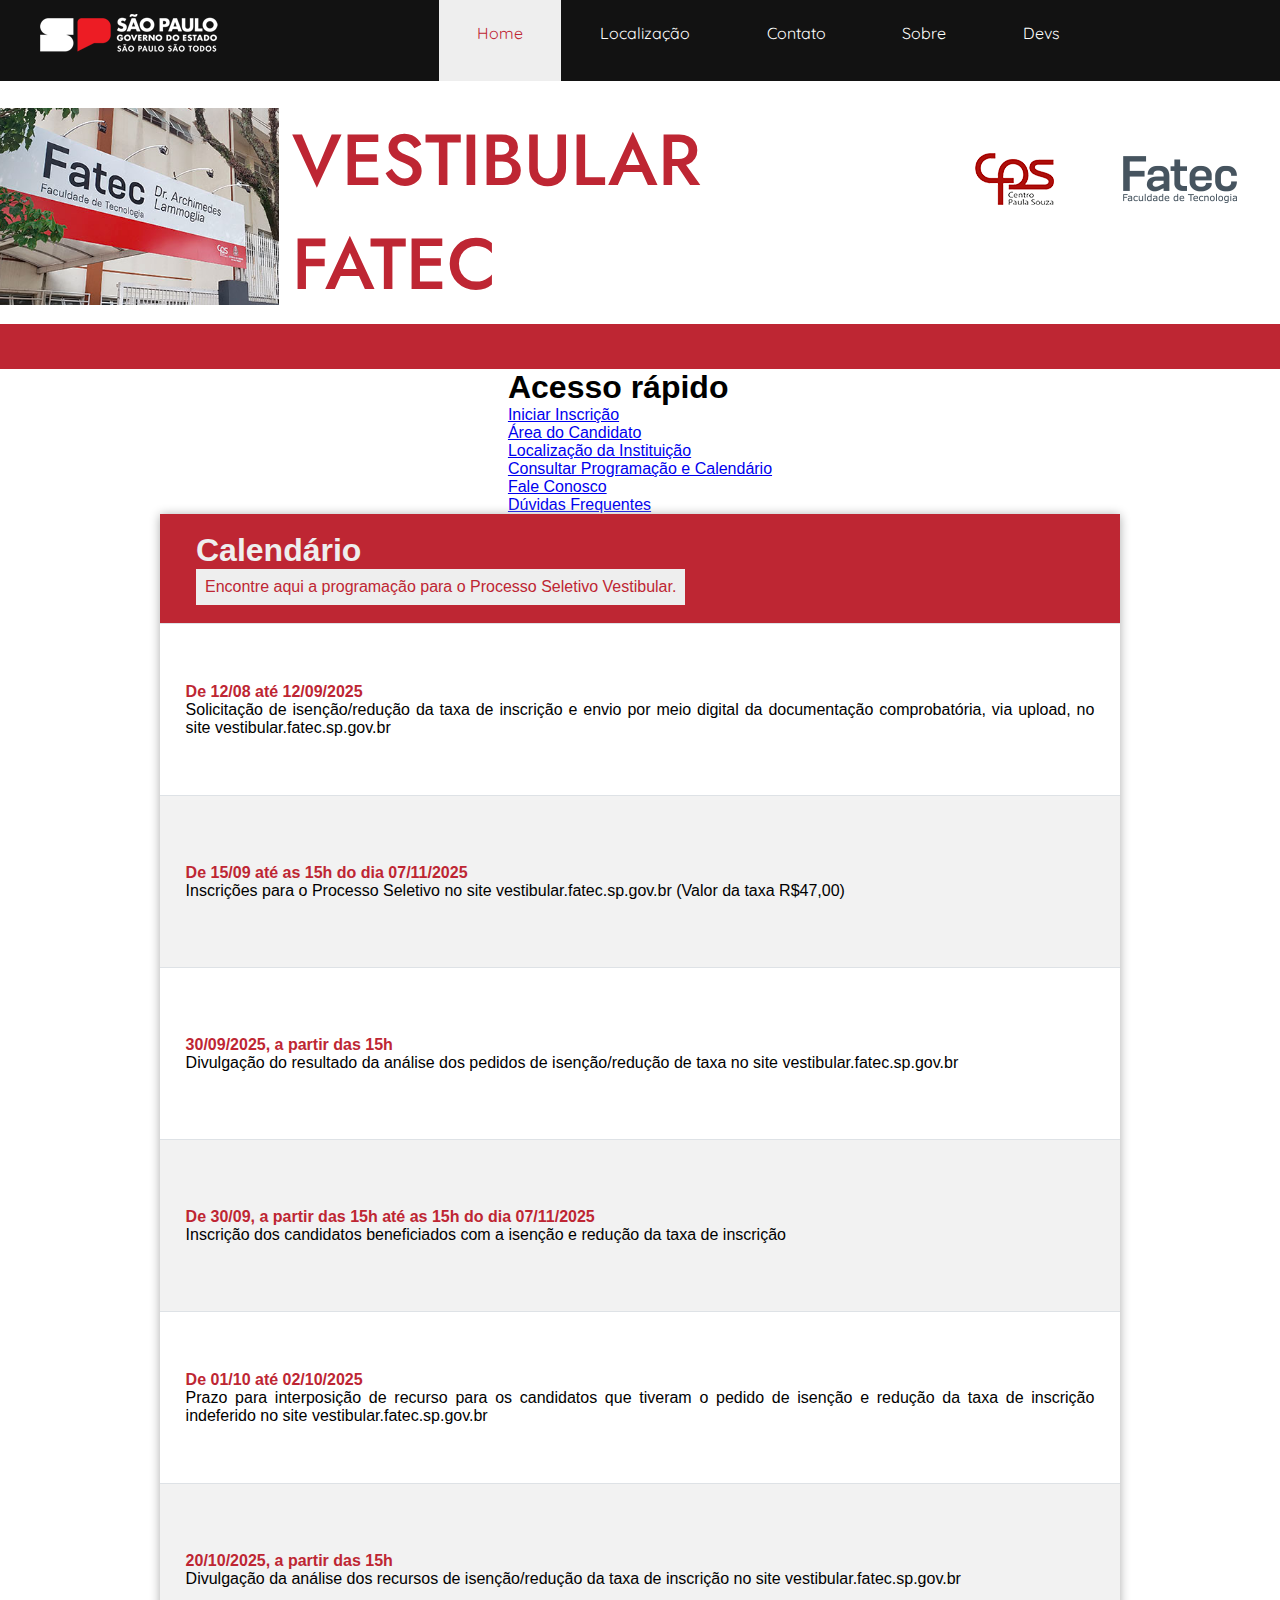
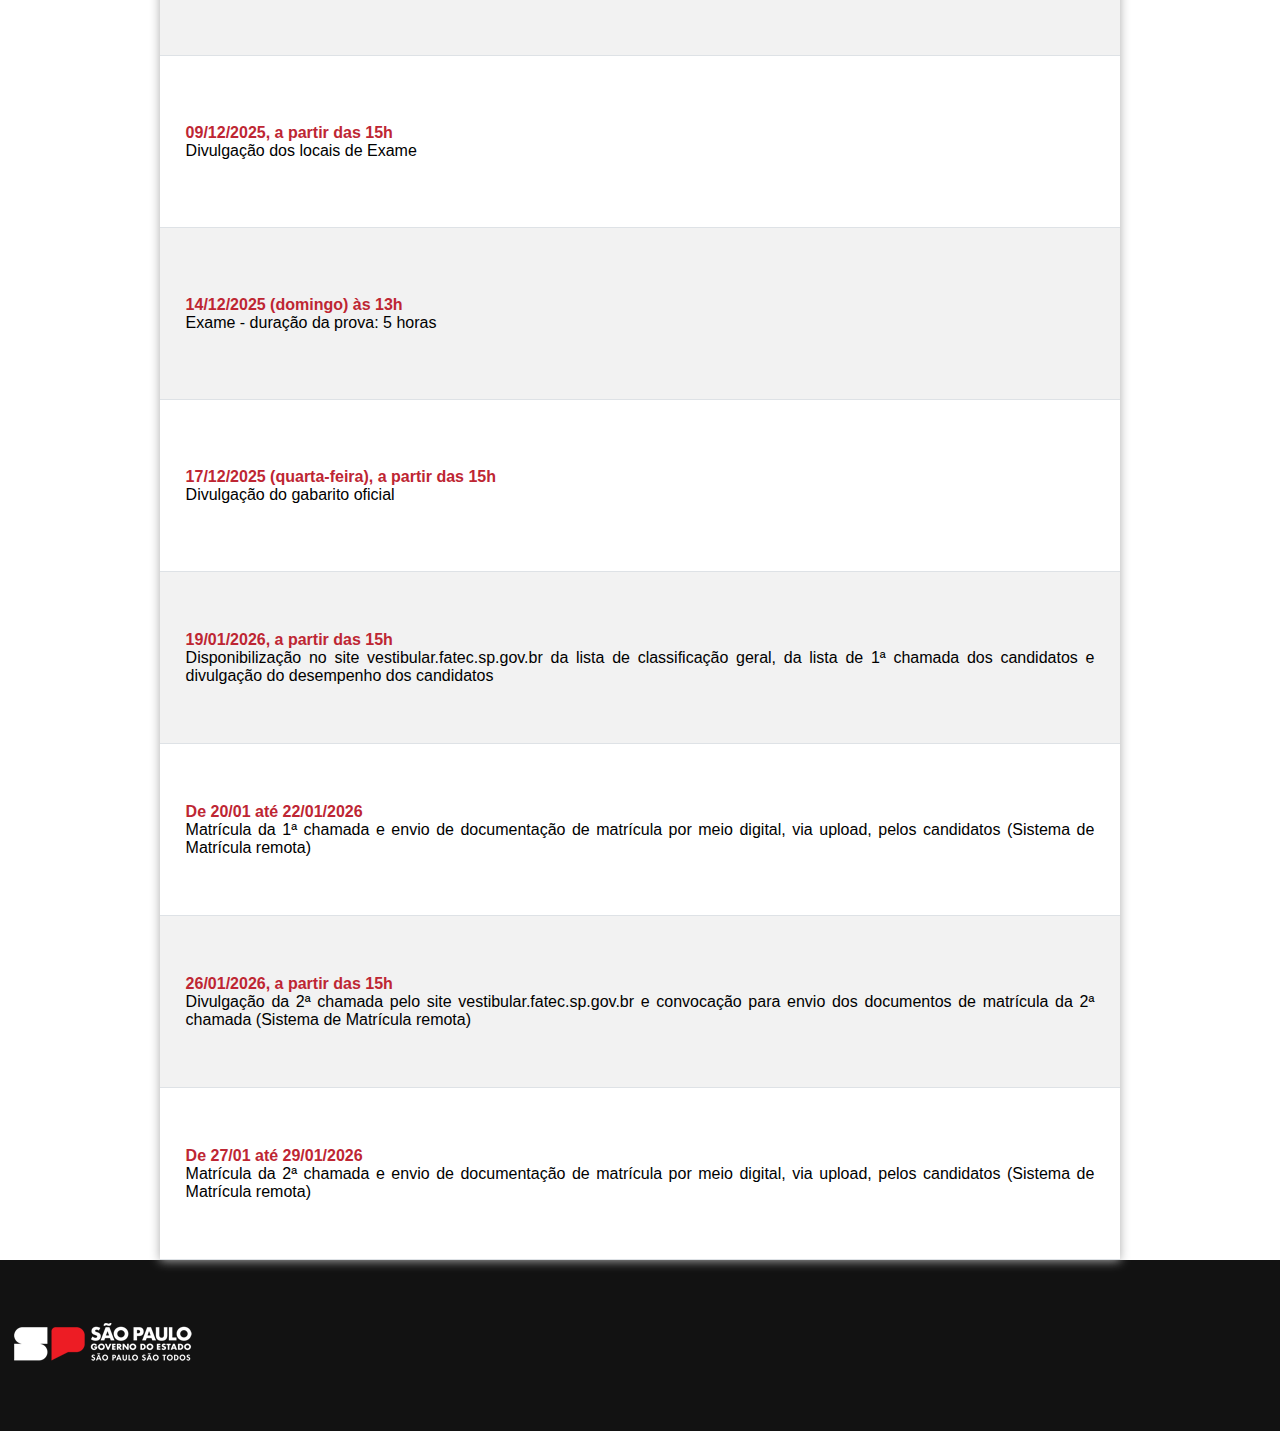
<file: index.html>
<!DOCTYPE html>
<html lang="pt-br">

<head>
    <meta charset="UTF-8">
    <meta http-equiv="X-UA-Compatible" content="IE=edge">
    <meta name="viewport" content="width=device-width, initial-scale=1.0">
    <link rel="stylesheet" href="css/style.css">
    <link rel="shortcut icon" href="images/favicon.png" type="image/png">
    <link rel="stylesheet" href="https://cdn.jsdelivr.net/npm/bootstrap-icons@1.13.1/font/bootstrap-icons.min.css">
    <title>Vestibular Fatec</title>
</head>

<body>
    <!-- Barra de navegação -->
    <nav>
        <div id="image_nav">
            <img src="images/sprodape.png" alt="">
        </div>
        <ul>
            <li>
                <a class="activated" href="index.html">Home</a>
            </li>
            <li>
                <a href="localizacao.html">Localização</a>
            </li>
            <li>
                <a href="contato.html">Contato</a>
            </li>
            <li>
                <a href="sobre.html">Sobre</a>
            </li>
            <li>
                <a href="devs.html">Devs</a>
            </li>
        </ul>
    </nav>
    <!-- Cabeçalho -->
    <header>

        <div id="imagem_fatec">
            <img id="img_fatec" src="images/fatecimg.png" alt="">
        </div>
        <div id="text">
            <h1>VESTIBULAR</h1>
            <h1>FATEC</h1>
        </div>
        <div class="logos_div">
            <img class="logo_images" src="images/logoheader.png" alt="">
            <img class="logo_images" src="images/logoheader2.png" alt="">
        </div>

    </header>
    <!-- Conteúdo Principal -->
    <main>
        <div class="content">
            <div class="card">
                <div id="title_card">
                    <h1>
                        Acesso rápido
                    </h1>
                </div>
                <div class="fast_acess">
                    <ul>
                        <li>
                            <div class="card_fa">
                                <a href="https://vestibular.fatec.sp.gov.br/candidato/dados-acesso.asp?t=IN"
                                    target="_blank">Iniciar Inscrição</a>
                            </div>
                        </li>
                        <li>
                            <div class="card_fa">
                                <a href="https://vestibular.fatec.sp.gov.br/candidato/" target="_blank">Área do
                                    Candidato</a>
                            </div>
                        </li>
                        <li>
                            <div class="card_fa">
                                <a href="localizacao.html">Localização da Instituição</a>
                            </div>
                        </li>
                        <li>
                            <div class="card_fa">
                                <a href="#title_calendar">Consultar Programação e Calendário</a>
                            </div>
                        </li>
                        <li>
                            <div class="card_fa">
                                <a href="contato.html">Fale Conosco</a>
                            </div>
                        </li>
                        <li>
                            <div class="card_fa">
                                <a href="https://vestibular.fatec.sp.gov.br/duvidas-frequentes/">Dúvidas Frequentes</a>
                            </div>
                        </li>
                    </ul>
                </div>
            </div>
            <div class="card_calendar">
                <div id="title_calendar">
                    <h1>
                        Calendário
                    </h1>
                    <h4>
                        Encontre aqui a programação para o Processo Seletivo Vestibular.
                    </h4>
                </div>
                <div id="calendar_content">
                    <ul>
                        <li>
                            <div class="date_info">
                                <strong>
                                    De 12/08 até 12/09/2025
                                </strong>
                                <p>
                                    Solicitação de isenção/redução da taxa de inscrição e envio por meio digital da
                                    documentação comprobatória, via upload, no site vestibular.fatec.sp.gov.br
                                </p>
                            </div>
                        </li>
                        <li>
                            <div class="date_info">
                                <strong>
                                    De 15/09 até as 15h do dia 07/11/2025
                                </strong>
                                <p>
                                    Inscrições para o Processo Seletivo no site vestibular.fatec.sp.gov.br (Valor da
                                    taxa R$47,00)
                                </p>
                            </div>
                        </li>
                        <li>
                            <div class="date_info">
                                <strong>
                                    30/09/2025, a partir das 15h
                                </strong>
                                <p>
                                    Divulgação do resultado da análise dos pedidos de isenção/redução de taxa no site
                                    vestibular.fatec.sp.gov.br
                                </p>
                            </div>
                        </li>
                        <li>
                            <div class="date_info">
                                <strong>
                                    De 30/09, a partir das 15h até as 15h do dia 07/11/2025
                                </strong>
                                <p>
                                    Inscrição dos candidatos beneficiados com a isenção e redução da taxa de inscrição
                                </p>
                            </div>
                        </li>
                        <li>
                            <div class="date_info">
                                <strong>
                                    De 01/10 até 02/10/2025
                                </strong>
                                <p>
                                    Prazo para interposição de recurso para os candidatos que tiveram o pedido de
                                    isenção e redução da taxa de inscrição indeferido no site vestibular.fatec.sp.gov.br
                                </p>
                            </div>
                        </li>
                        <li>
                            <div class="date_info">
                                <strong>
                                    20/10/2025, a partir das 15h
                                </strong>
                                <p>
                                    Divulgação da análise dos recursos de isenção/redução da taxa de inscrição no site
                                    vestibular.fatec.sp.gov.br
                                </p>
                            </div>
                        </li>
                        <li>
                            <div class="date_info">
                                <strong>
                                    09/12/2025, a partir das 15h
                                </strong>
                                <p>
                                    Divulgação dos locais de Exame
                                </p>
                            </div>
                        </li>
                        <li>
                            <div class="date_info">
                                <strong>
                                    14/12/2025 (domingo) às 13h
                                </strong>
                                <p>
                                    Exame - duração da prova: 5 horas
                                </p>
                            </div>
                        </li>
                        <li>
                            <div class="date_info">
                                <strong>
                                    17/12/2025 (quarta-feira), a partir das 15h
                                </strong>
                                <p>
                                    Divulgação do gabarito oficial
                                </p>
                            </div>
                        </li>
                        <li>
                            <div class="date_info">
                                <strong>
                                    19/01/2026, a partir das 15h
                                </strong>
                                <p>
                                    Disponibilização no site vestibular.fatec.sp.gov.br da lista de classificação geral,
                                    da lista de 1ª chamada dos candidatos e divulgação do desempenho dos candidatos
                                </p>
                            </div>
                        </li>
                        <li>
                            <div class="date_info">
                                <strong>
                                    De 20/01 até 22/01/2026
                                </strong>
                                <p>
                                    Matrícula da 1ª chamada e envio de documentação de matrícula por meio digital, via
                                    upload, pelos candidatos (Sistema de Matrícula remota)
                                </p>
                            </div>
                        </li>
                        <li>
                            <div class="date_info">
                                <strong>
                                    26/01/2026, a partir das 15h
                                </strong>
                                <p>
                                    Divulgação da 2ª chamada pelo site vestibular.fatec.sp.gov.br e convocação para
                                    envio dos documentos de matrícula da 2ª chamada (Sistema de Matrícula remota)
                                </p>
                            </div>
                        </li>
                        <li>
                            <div class="date_info">
                                <strong>
                                    De 27/01 até 29/01/2026
                                </strong>
                                <p>
                                    Matrícula da 2ª chamada e envio de documentação de matrícula por meio digital, via
                                    upload, pelos candidatos (Sistema de Matrícula remota)

                                </p>
                            </div>
                        </li>
                    </ul>
                    <!-- Valor da taxa de inscrição R$ 47,00 (quarenta e sete reais) -->
                </div>
            </div>
        </div>
    </main>
    <!-- Rodapé -->
    <footer>
        <img src="images/sprodape.png" alt="">
    </footer>
</body>

</html>
</file>
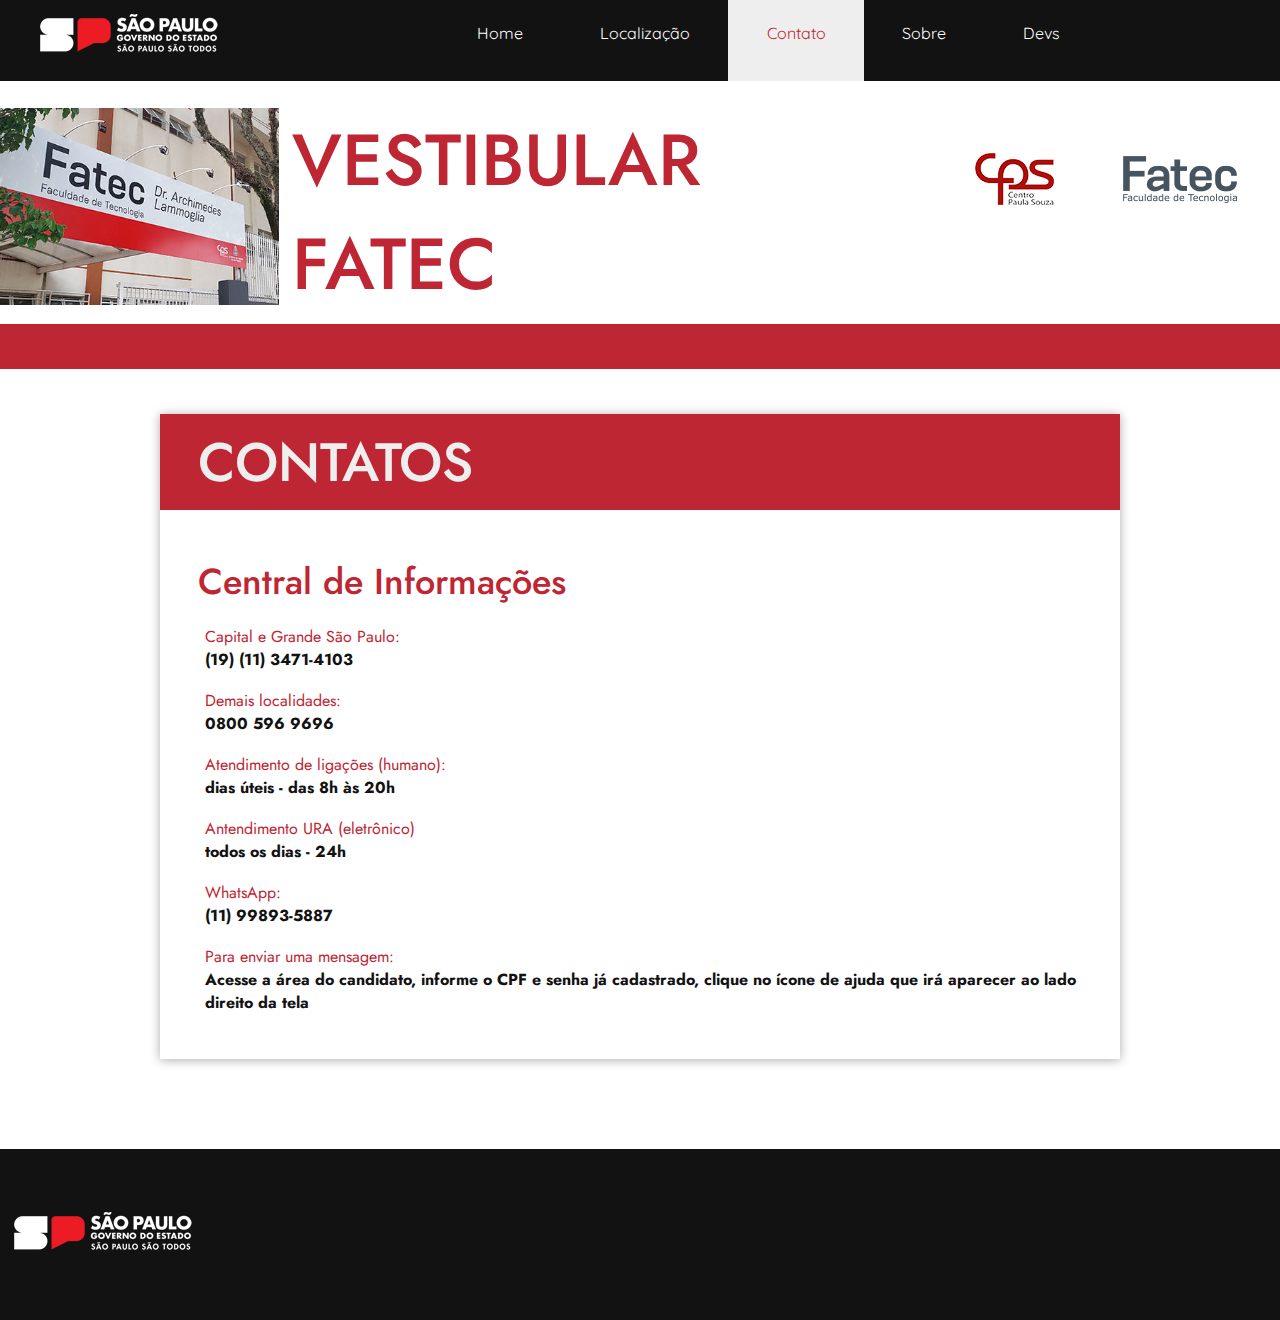
<file: contato.html>
<!DOCTYPE html>
<html lang="pt-br">

<head>
    <meta charset="UTF-8">
    <meta http-equiv="X-UA-Compatible" content="IE=edge">
    <meta name="viewport" content="width=device-width, initial-scale=1.0">
    <link rel="stylesheet" href="css/stylecontato.css">
    <link rel="shortcut icon" href="images/favicon.png" type="image/png">
    <title>Contato</title>
</head>

<body>
    <!-- Barra de navegação -->
    <nav>
        <div id="image_nav">
            <img src="images/sprodape.png" alt="">
        </div>
        <ul>
            <li>
                <a href="index.html">Home</a>
            </li>
            <li>
                <a href="localizacao.html">Localização</a>
            </li>
            <li>
                <a class="activated" href="contato.html">Contato</a>
            </li>
            <li>
                <a href="sobre.html">Sobre</a>
            </li>
            <li>
                <a href="devs.html">Devs</a>
            </li>
        </ul>
    </nav>
    <!-- Cabeçalho -->
    <header>

        <div id="imagem_fatec">
            <img id="img_fatec" src="images/fatecimg.png" alt="">
        </div>
        <div id="text">
            <h1>VESTIBULAR</h1>
            <h1>FATEC</h1>
        </div>
        <div class="logos_div">
            <img class="logo_images" src="images/logoheader.png" alt="">
            <img class="logo_images" src="images/logoheader2.png" alt="">
        </div>

    </header>
    <!-- Conteúdo Principal -->
    <main>
        <div class="content">
            <div class="title_content">
                <h1>CONTATOS</h1>
            </div>
            <div class="content_container">
                <h4>
                    Central de Informações <br>
                </h4>
                <p>Capital e Grande São Paulo: <br>
                    <span class="bolder">(19) (11) 3471-4103</span>
                </p>
                <p>Demais localidades: <br>
                    <span class="bolder">0800 596 9696</span>
                </p>
                <p>Atendimento de ligações (humano): <br>
                    <span class="bolder">dias úteis - das 8h às 20h</span>
                </p>
                <p>Antendimento URA (eletrônico) <br>
                    <span class="bolder">todos os dias - 24h</span>
                </p>
                <p>WhatsApp: <br>
                    <span class="bolder">(11) 99893-5887</span>
                </p>
                <p>Para enviar uma mensagem: <br>
                    <span class="bolder">Acesse a área do candidato, informe o CPF e senha já cadastrado, clique no
                        ícone de ajuda que irá aparecer ao lado direito da tela</span>
                </p>
            </div>
        </div>
    </main>
    <!-- Rodapé -->
    <footer>
        <img src="images/sprodape.png" alt="">
    </footer>
</body>

</html>
</file>
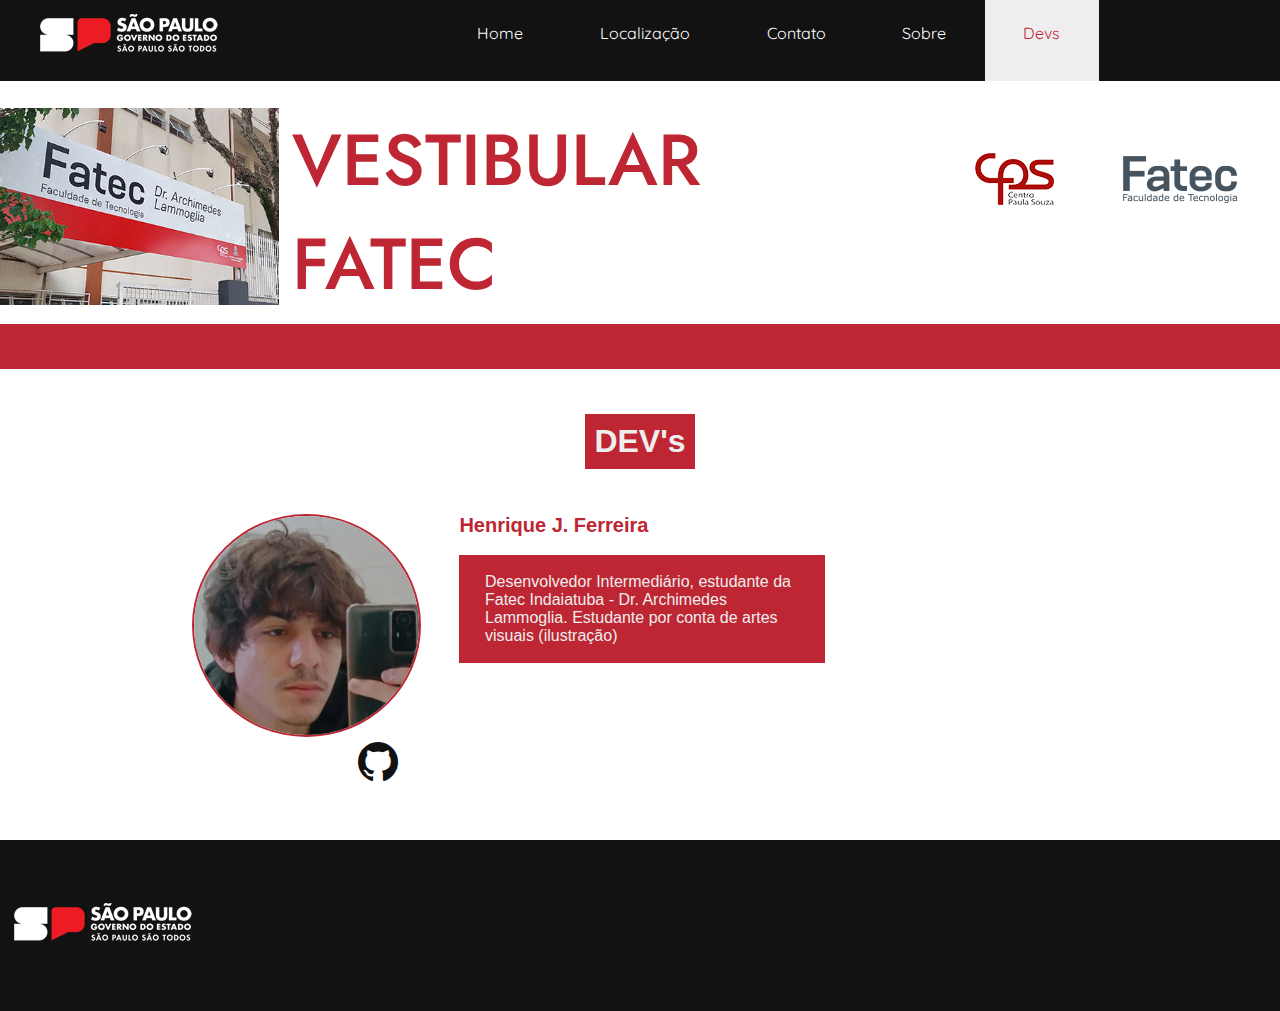
<file: devs.html>
<!DOCTYPE html>
<html lang="pt-br">

<head>
    <meta charset="UTF-8">
    <meta http-equiv="X-UA-Compatible" content="IE=edge">
    <meta name="viewport" content="width=device-width, initial-scale=1.0">
    <link rel="stylesheet" href="css/styledevs.css">
    <link rel="shortcut icon" href="images/favicon.png" type="image/png">
    <link rel="stylesheet" href="https://cdn.jsdelivr.net/npm/bootstrap-icons@1.13.1/font/bootstrap-icons.min.css">
    <title>Devs</title>
</head>

<body>
    <!-- Barra de navegação -->
    <nav>
        <div id="image_nav">
            <img src="images/sprodape.png" alt="">
        </div>
        <ul>
            <li>
                <a href="index.html">Home</a>
            </li>
            <li>
                <a href="localizacao.html">Localização</a>
            </li>
            <li>
                <a href="contato.html">Contato</a>
            </li>
            <li>
                <a href="sobre.html">Sobre</a>
            </li>
            <li>
                <a class="activated" href="devs.html">Devs</a>
            </li>
        </ul>
    </nav>
    <!-- Cabeçalho -->
    <header>

        <div id="imagem_fatec">
            <img id="img_fatec" src="images/fatecimg.png" alt="">
        </div>
        <div id="text">
            <h1>VESTIBULAR</h1>
            <h1>FATEC</h1>
        </div>
        <div class="logos_div">
            <img class="logo_images" src="images/logoheader.png" alt="">
            <img class="logo_images" src="images/logoheader2.png" alt="">
        </div>

    </header>
    <!-- Conteúdo Principal -->
    <main>
        <div class="content">
            <div id="title_devs">
                <h1>DEV's</h1>
            </div>
            <div class="container">
                <div class="img_dev">
                    <img src="images/devfoto.png" alt="">
                </div>
                <div class="desc">
                    <h4>Henrique J. Ferreira</h4>
                    <p>Desenvolvedor Intermediário, estudante da Fatec Indaiatuba - Dr. Archimedes Lammoglia. Estudante
                        por
                        conta de artes visuais (ilustração)</p>
                </div>
            </div>
            <div class="redes">
                <a href="https://github.com/trueryk" target="_blank">
                    <i class="bi bi-github"></i>
                </a>
            </div>
        </div>
    </main>
    <!-- Rodapé -->
    <footer>
        <img src="images/sprodape.png" alt="">
    </footer>
</body>

</html>
</file>
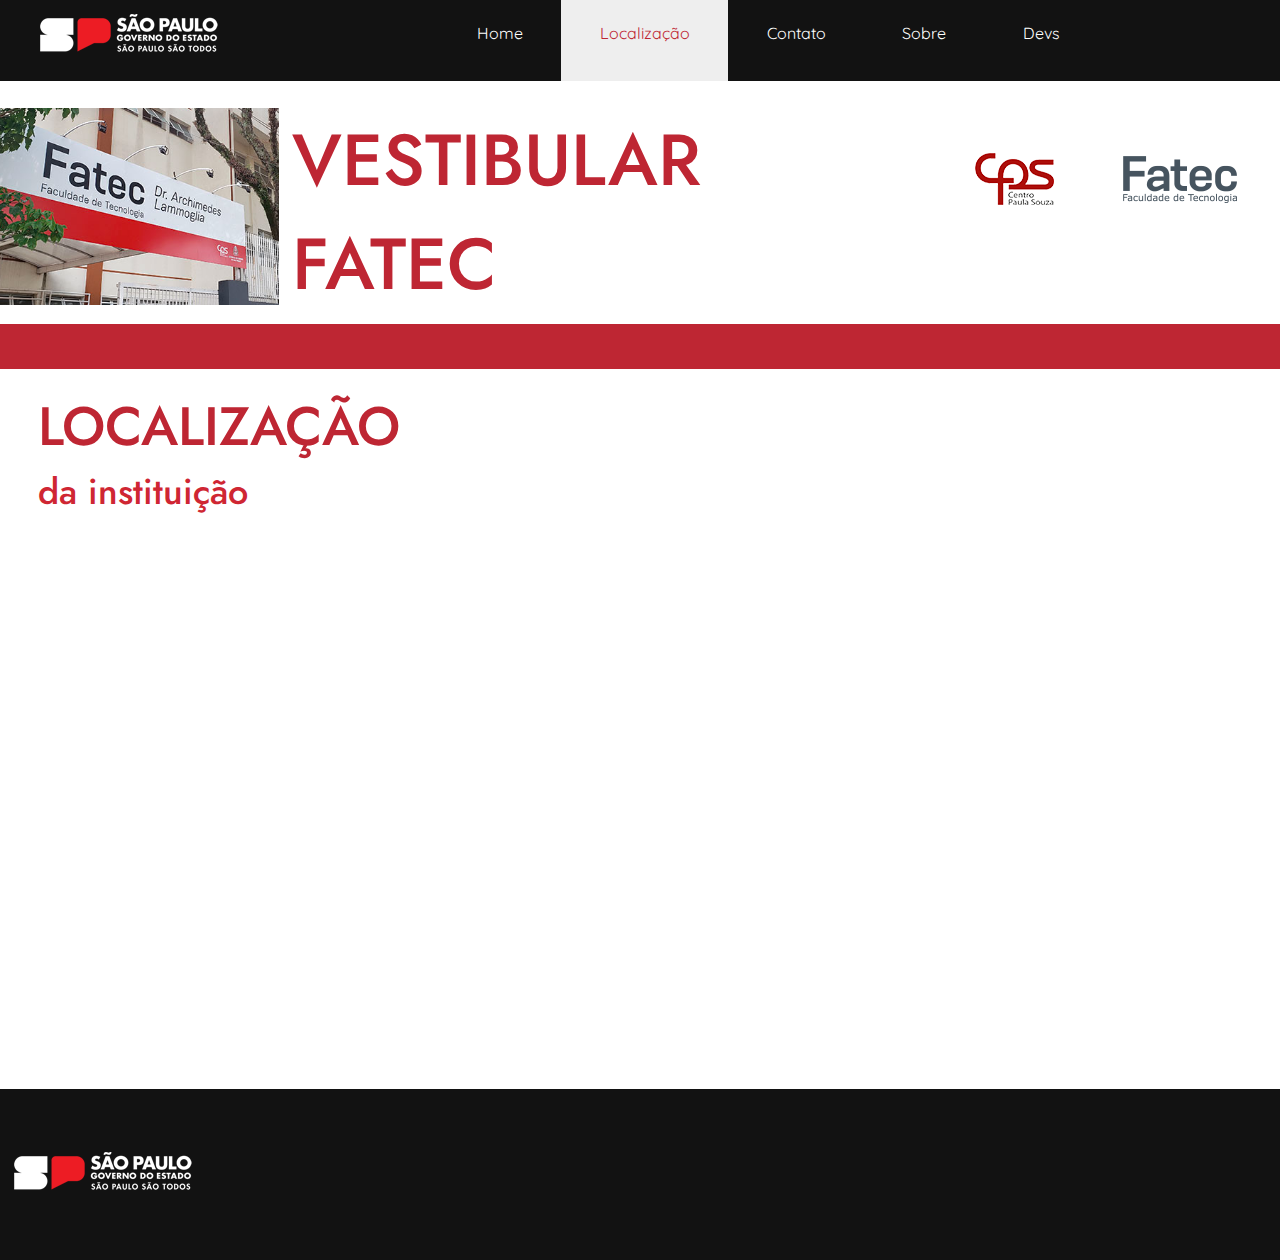
<file: localizacao.html>
<!DOCTYPE html>
<html lang="pt-br">

<head>
    <meta charset="UTF-8">
    <meta http-equiv="X-UA-Compatible" content="IE=edge">
    <meta name="viewport" content="width=device-width, initial-scale=1.0">
    <link rel="stylesheet" href="css/stylelocal.css">
    <link rel="shortcut icon" href="images/favicon.png" type="image/png">
    <title>Localização</title>
</head>

<body>
    <!-- Barra de navegação -->
    <nav>
        <div id="image_nav">
            <img src="images/sprodape.png" alt="">
        </div>
        <ul>
            <li>
                <a href="index.html">Home</a>
            </li>
            <li>
                <a class="activated" href="localizacao.html">Localização</a>
            </li>
            <li>
                <a href="contato.html">Contato</a>
            </li>
            <li>
                <a href="sobre.html">Sobre</a>
            </li>
            <li>
                <a href="devs.html">Devs</a>
            </li>
        </ul>
    </nav>
    <!-- Cabeçalho -->
    <header>

        <div id="imagem_fatec">
            <img id="img_fatec" src="images/fatecimg.png" alt="">
        </div>
        <div id="text">
            <h1>VESTIBULAR</h1>
            <h1>FATEC</h1>
        </div>
        <div class="logos_div">
            <img class="logo_images" src="images/logoheader.png" alt="">
            <img class="logo_images" src="images/logoheader2.png" alt="">
        </div>

    </header>
    <!-- Conteúdo Principal -->
    <main>
        <div class="container">
            <div id="title_map">
                <h1>LOCALIZAÇÃO</h1>
                <h4>da instituição</h4>
            </div>
            <iframe class="mapa"
                src="https://www.google.com/maps/embed?pb=!1m18!1m12!1m3!1d1297.6443181136508!2d-47.203360179139494!3d-23.086390123069148!2m3!1f0!2f0!3f0!3m2!1i1024!2i768!4f13.1!3m3!1m2!1s0x94c8b4b183d3173b%3A0xe4e10e5dd84bd49e!2sFatec%20Indaiatuba%20-%20Faculdade%20de%20Tecnologia%20de%20Indaiatuba%20Dr.%20Archimedes%20Lammoglia!5e0!3m2!1spt-BR!2sbr!4v1757643487524!5m2!1spt-BR!2sbr"
                style="border:0;" allowfullscreen="" loading="lazy"
                referrerpolicy="no-referrer-when-downgrade"></iframe>
        </div>
    </main>
    <!-- Rodapé -->
    <footer>
        <img src="images/sprodape.png" alt="">
    </footer>
</body>

</html>
</file>
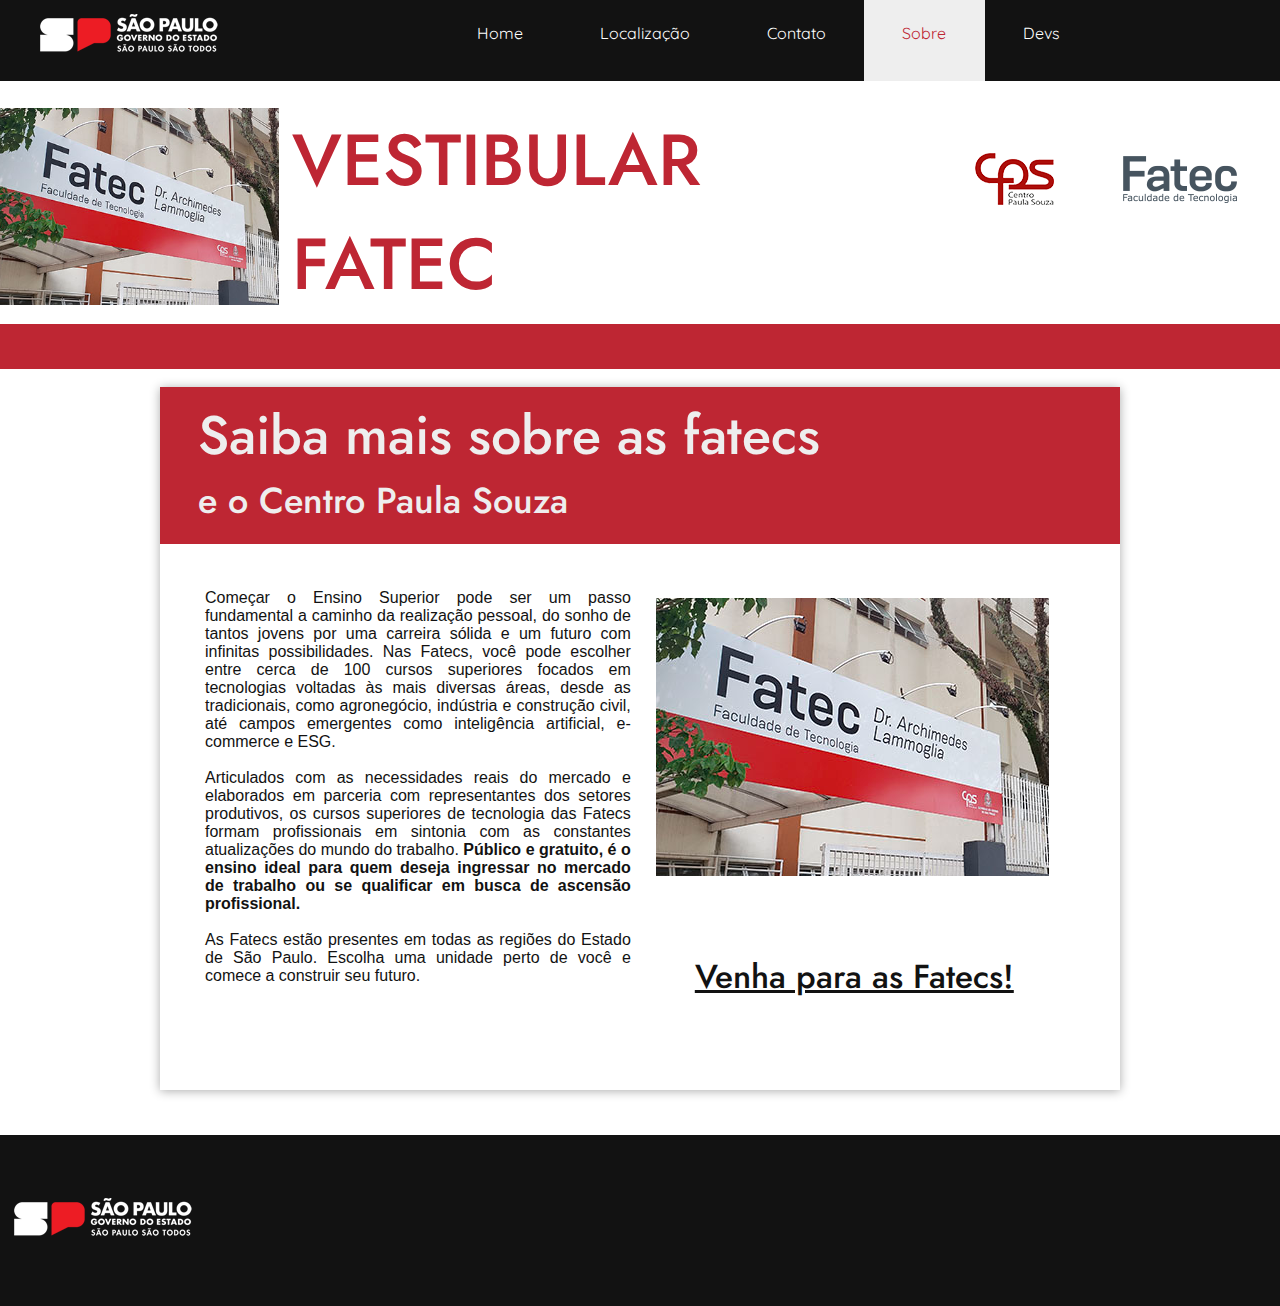
<file: sobre.html>
<!DOCTYPE html>
<html lang="pt-br">

<head>
    <meta charset="UTF-8">
    <meta http-equiv="X-UA-Compatible" content="IE=edge">
    <meta name="viewport" content="width=device-width, initial-scale=1.0">
    <link rel="stylesheet" href="css/stylesobre.css">
    <link rel="shortcut icon" href="images/favicon.png" type="image/png">
    <title>Sobre</title>
</head>

<body>
    <!-- Barra de navegação -->
    <nav>
        <div id="image_nav">
            <img src="images/sprodape.png" alt="">
        </div>
        <ul>
            <li>
                <a href="index.html">Home</a>
            </li>
            <li>
                <a href="localizacao.html">Localização</a>
            </li>
            <li>
                <a href="contato.html">Contato</a>
            </li>
            <li>
                <a class="activated" href="sobre.html">Sobre</a>
            </li>
            <li>
                <a href="devs.html">Devs</a>
            </li>
        </ul>
    </nav>
    <!-- Cabeçalho -->
    <header>

        <div id="imagem_fatec">
            <img id="img_fatec" src="images/fatecimg.png" alt="">
        </div>
        <div id="text">
            <h1>VESTIBULAR</h1>
            <h1>FATEC</h1>
        </div>
        <div class="logos_div">
            <img class="logo_images" src="images/logoheader.png" alt="">
            <img class="logo_images" src="images/logoheader2.png" alt="">
        </div>

    </header>
    <!-- Conteúdo Principal -->
    <main>
        <div class="content">
            <div class="title_content">

            </div>
        </div>
        <div class="content">
            <div class="card">
                <div id="title_card">
                    <h1>Saiba mais sobre as fatecs</h1>
                    <h4>e o Centro Paula Souza</h4>
                </div>
                <div id="card_content">
                    <div id="text_main">
                        <p> Começar o Ensino Superior pode ser um passo fundamental a caminho da realização pessoal, do
                            sonho de tantos jovens por uma carreira sólida e um futuro com infinitas possibilidades. Nas
                            Fatecs, você pode escolher entre cerca de 100 cursos superiores focados em tecnologias
                            voltadas
                            às mais diversas áreas, desde as tradicionais, como agronegócio, indústria e construção
                            civil,
                            até campos emergentes como inteligência artificial, e-commerce e ESG.<br><br>

                            Articulados com as necessidades reais do mercado e elaborados em parceria com representantes
                            dos
                            setores produtivos, os cursos superiores de tecnologia das Fatecs formam profissionais em
                            sintonia com as constantes atualizações do mundo do trabalho.<strong> Público e
                                gratuito, é o ensino
                                ideal para quem deseja ingressar no mercado de trabalho ou se qualificar em busca de
                                ascensão
                                profissional.</strong><br><br>

                            As Fatecs estão presentes em todas as regiões do Estado de São Paulo. Escolha uma unidade
                            perto
                            de você e comece a construir seu futuro.<br><br>
                        </p>
                    </div>
                    <div id="image_main">
                        <img src="images/fatecimg.png" alt="">
                        <h1>Venha para as Fatecs!</h1>
                    </div>
                </div>
            </div>
        </div>
    </main>
    <!-- Rodapé -->
    <footer>
        <img src="images/sprodape.png" alt="">
    </footer>
</body>

</html>
</file>
<file: css/style.css>
@import url('https://fonts.googleapis.com/css2?family=Jost:ital,wght@0,100..900;1,100..900&family=Quicksand:wght@300..700&display=swap');

/*
    #e84d5b
    #eae2cf
    #b4ccb9
    #26979f
    #3b3b3b
*/

* {
    margin: 0;
    padding: 0;
}

body {
    font-family: Verdana, Geneva, Tahoma, sans-serif;
}

nav,
main,
footer {
    width: 100%;
}

nav,
footer {
    background-color: #121212;
}

/* Barra de Navegação */

nav {
    font-family: "Quicksand", sans-serif;
    height: 9vh;
}

nav #image_nav {
    float: left;
    margin: 1.5vh 2vw;
}

nav ul {
    height: 9vh;
    list-style: none;
    display: flex;
    justify-content: center;
}

nav ul li a {
    display: block;
    padding: 2.5vh 3vw;
    text-decoration: none;
    color: white;
}

nav ul li a:hover {
    color: #121212;
}

nav ul li:hover {
    transition: 0.4s;
    background-color: white;
}

.activated {
    height: 4vh;
    background-color: #EEEEEE;
    color: #be2633;
}

.activated:hover {
    color: #be2633;
}

/* Cabeçalho */

header {
    height: fit-content;
    padding-bottom: 4vh;
    padding-top: 3vh;
    border-bottom: 5vh solid #be2633;
}

header .logo_images {
    float: right;
    margin-right: 2vw;
    margin-left: 2vw;
    margin-bottom: 3vh;
}

header #imagem_fatec #img_fatec {
    width: 31vh;
}

header {
    width: 100%;
    height: 20vh;
    display: flex;
}

header h1 {
    font-family: "Jost", sans-serif;
    color: #be2633;
    font-weight: 500;
    font-size: 8vh;
}

.logos_div {
    width: 100%;
    margin-top: 5vh;
}

#text {
    display: flex;
    flex-direction: column;
    margin-left: 1vw;
}

/* Main */

main {
    height: fit-content;
}

main ul li {
    list-style: none;
}

main .content {
    display: flex;
    flex-direction: column;
    align-items: center;
    width: 100%;
    height: fit-content;
}

.card_calendar {
    box-shadow: 0px 1px 10px #ABABAB;
    width: 75%;
}

.card_calendar #title_calendar {
    padding: 2vh 0 2vh 4vh;
    color: #EEEEEE;
    background-color: #be2633;
}

.card_calendar #title_calendar h4 {
    background-color: #EEEEEE;
    padding: 1vh;
    width: fit-content;
    color: #be2633;
    font-weight: 500;
}

.date_info {
    border-top: #dee2e6 1px solid;
    display: flex;
    flex-direction: column;
    justify-content: center;
    padding: 2vh 0 2vh 2vw;
    height: 15vh;
}

.date_info p {
    padding-right: 2vw;
    text-align: justify;
}

#calendar_content ul>li:last-child {
    border-bottom: #dee2e6 1px solid;
}

#calendar_content ul>li:nth-child(2n) .date_info {
    background-color: #f2f2f2;
}

strong {
    color: #be2633;
}

/* Rodapé */

footer {
    padding-top: 7vh;
    height: 12vh;
}
</file>
<file: css/stylecontato.css>
@import url('https://fonts.googleapis.com/css2?family=Jost:ital,wght@0,100..900;1,100..900&family=Quicksand:wght@300..700&display=swap');

/*
    #e84d5b
    #eae2cf
    #b4ccb9
    #26979f
    #3b3b3b
*/

* {
    margin: 0;
    padding: 0;
}

body {
    font-family: Verdana, Geneva, Tahoma, sans-serif;
}

nav,
main,
footer {
    width: 100%;
}

nav,
footer {
    background-color: #121212;
}

/* Barra de Navegação */

nav {
    font-family: "Quicksand", sans-serif;
    height: 9vh;
}

nav #image_nav {
    float: left;
    margin: 1.5vh 2vw;
}

nav ul {
    height: 9vh;
    list-style: none;
    display: flex;
    justify-content: center;
}

nav ul li a {
    display: block;
    padding: 2.5vh 3vw;
    text-decoration: none;
    color: white;
}

nav ul li a:hover {
    color: #121212;
}

nav ul li:hover {
    transition: 0.4s;
    background-color: white;
}

.activated {
    height: 4vh;
    background-color: #EEEEEE;
    color: #be2633;
}

.activated:hover {
    color: #be2633;
}

/* Cabeçalho */

header {
    height: fit-content;
    padding-bottom: 4vh;
    padding-top: 3vh;
    border-bottom: 5vh solid #be2633;
}

header .logo_images {
    float: right;
    margin-right: 2vw;
    margin-left: 2vw;
    margin-bottom: 3vh;
}

header #imagem_fatec #img_fatec {
    width: 31vh;
}

header {
    width: 100%;
    height: 20vh;
    display: flex;
}

header h1 {
    font-family: "Jost", sans-serif;
    color: #be2633;
    font-weight: 500;
    font-size: 8vh;
}

.logos_div {
    width: 100%;
    margin-top: 5vh;
}

#text {
    display: flex;
    flex-direction: column;
    margin-left: 1vw;
}

/* Main */

main {
    display: flex;
    justify-content: center;
    height: fit-content;
}

main h1 {
    font-family: "Jost", sans-serif;
    color: #EEEEEE;
    font-weight: 500;
    margin-left: 3vw;
    font-size: 6vh;
}

main h4 {
    font-family: "Jost", sans-serif;
    color: #be2633;
    font-weight: 500;
    margin-left: 3vw;
    font-size: 4vh;
}

main p {
    margin-top: 2vh;
    margin-left: 3.5vw;
    font-family: "Jost", sans-serif;
    color: #be2633;
}

main .bolder {
    color: #121212;
    font-weight: bold;
}

.content {
    width: 75vw;
    height: fit-content;
    margin-top: 5vh;
    margin-bottom: 10vh;
    box-shadow: 0px 1px 10px #ABABAB;
}

.content_container {
    padding: 5vh 0;
}

.content .title_content {
    padding: 1vh 0;
    background-color: #be2633;
}

/* Rodapé */

footer {
    padding-top: 7vh;
    height: 12vh;
}
</file>
<file: css/styledevs.css>
@import url('https://fonts.googleapis.com/css2?family=Jost:ital,wght@0,100..900;1,100..900&family=Quicksand:wght@300..700&display=swap');

/*
    #e84d5b
    #eae2cf
    #b4ccb9
    #26979f
    #3b3b3b
*/

* {
    margin: 0;
    padding: 0;
}

body {
    font-family: Verdana, Geneva, Tahoma, sans-serif;
}

nav,
main,
footer {
    width: 100%;
}

nav,
footer {
    background-color: #121212;
}

/* Barra de Navegação */

nav {
    font-family: "Quicksand", sans-serif;
    height: 9vh;
}

nav #image_nav {
    float: left;
    margin: 1.5vh 2vw;
}

nav ul {
    height: 9vh;
    list-style: none;
    display: flex;
    justify-content: center;
}

nav ul li a {
    display: block;
    padding: 2.5vh 3vw;
    text-decoration: none;
    color: white;
}

nav ul li a:hover {
    color: #121212;
}

nav ul li:hover {
    transition: 0.4s;
    background-color: white;
}

.activated {
    height: 4vh;
    background-color: #EEEEEE;
    color: #be2633;
}

.activated:hover {
    color: #be2633;
}

/* Cabeçalho */

header {
    height: fit-content;
    padding-bottom: 4vh;
    padding-top: 3vh;
    border-bottom: 5vh solid #be2633;
}

header .logo_images {
    float: right;
    margin-right: 2vw;
    margin-left: 2vw;
    margin-bottom: 3vh;
}

header #imagem_fatec #img_fatec {
    width: 31vh;
}

header {
    width: 100%;
    height: 20vh;
    display: flex;
}

header h1 {
    font-family: "Jost", sans-serif;
    color: #be2633;
    font-weight: 500;
    font-size: 8vh;
}

.logos_div {
    width: 100%;
    margin-top: 5vh;
}

#text {
    display: flex;
    flex-direction: column;
    margin-left: 1vw;
}

/* Main */

main {
    display: flex;
    justify-content: center;
    height: fit-content;
}

.content {
    margin: 5vh 0 6vh;
}

.content #title_devs {
    display: flex;
    justify-content: center;
}

#title_devs h1 {
    width: fit-content;
    background-color: #be2633;
    color: #EEEEEE;
    padding: 1vh;
}

.content {
    width: 70%;
}

.content .container {
    margin-top: 5vh;
    display: flex;
    flex-direction: row;
}

.container .img_dev img {
    width: 25vh;
    border: #be2633 2px solid;
    border-radius: 100%;
}

.container .desc {
    margin-left: 3vw;

    h4 {
        font-size: 15pt;
        color: #be2633;
        margin-bottom: 2vh;
    }

    p {
        padding: 2vh 2vw;
        color: #EEEEEE;
        background-color: #be2633;
        width: 50%;
    }
}

.redes a i {
    margin-left: 13vw;
    font-size: 30pt;
    color: #121212;
}


/* Rodapé */

footer {
    padding-top: 7vh;
    height: 12vh;
}
</file>
<file: css/stylelocal.css>
@import url('https://fonts.googleapis.com/css2?family=Jost:ital,wght@0,100..900;1,100..900&family=Quicksand:wght@300..700&display=swap');

/*
    #e84d5b
    #eae2cf
    #b4ccb9
    #26979f
    #3b3b3b
*/

* {
    margin: 0;
    padding: 0;
}

body {
    font-family: Verdana, Geneva, Tahoma, sans-serif;
}

nav,
main,
footer {
    width: 100%;
}

nav,
footer {
    background-color: #121212;
}

/* Barra de Navegação */

nav {
    font-family: "Quicksand", sans-serif;
    height: 9vh;
}

nav #image_nav {
    float: left;
    margin: 1.5vh 2vw;
}

nav ul {
    height: 9vh;
    list-style: none;
    display: flex;
    justify-content: center;
}

nav ul li a {
    display: block;
    padding: 2.5vh 3vw;
    text-decoration: none;
    color: white;
}

nav ul li a:hover {
    color: #121212;
}

nav ul li:hover {
    transition: 0.4s;
    background-color: white;
}

.activated {
    height: 4vh;
    background-color: #EEEEEE;
    color: #be2633;
}

.activated:hover {
    color: #be2633;
}

/* Cabeçalho */

header {
    height: fit-content;
    padding-bottom: 4vh;
    padding-top: 3vh;
    border-bottom: 5vh solid #be2633;
}

header .logo_images {
    float: right;
    margin-right: 2vw;
    margin-left: 2vw;
    margin-bottom: 3vh;
}

header #imagem_fatec #img_fatec {
    width: 31vh;
}

header {
    width: 100%;
    height: 20vh;
    display: flex;
}

header h1 {
    font-family: "Jost", sans-serif;
    color: #be2633;
    font-weight: 500;
    font-size: 8vh;
}

.logos_div {
    width: 100%;
    margin-top: 5vh;
}

#text {
    display: flex;
    flex-direction: column;
    margin-left: 1vw;
}

/* Main */

main {
    height: fit-content;
}

main h1 {
    font-family: "Jost", sans-serif;
    color: #be2633;
    font-weight: 500;
    margin-top: 2vh;
    margin-left: 3vw;
    font-size: 6vh;
}

main h4 {
    font-family: "Jost", sans-serif;
    color: #cf2633;
    font-weight: 500;
    ;
    margin-left: 3vw;
    font-size: 4vh;
}

.mapa {
    margin: auto;
    height: 80vh;
    width: 50vw;
}

.container {
    display: flex;
    justify-content: center;
    width: 100%;
}

/* Rodapé */

footer {
    padding-top: 7vh;
    height: 12vh;
}
</file>
<file: css/stylesobre.css>
@import url('https://fonts.googleapis.com/css2?family=Jost:ital,wght@0,100..900;1,100..900&family=Quicksand:wght@300..700&display=swap');

/*
    #e84d5b
    #eae2cf
    #b4ccb9
    #26979f
    #3b3b3b
*/

* {
    margin: 0;
    padding: 0;
}

body {
    font-family: Verdana, Geneva, Tahoma, sans-serif;
}

nav,
main,
footer {
    width: 100%;
}

nav,
footer {
    background-color: #121212;
}

/* Barra de Navegação */

nav {
    font-family: "Quicksand", sans-serif;
    height: 9vh;
}

nav #image_nav {
    float: left;
    margin: 1.5vh 2vw;
}

nav ul {
    height: 9vh;
    list-style: none;
    display: flex;
    justify-content: center;
}

nav ul li a {
    display: block;
    padding: 2.5vh 3vw;
    text-decoration: none;
    color: white;
}

nav ul li a:hover {
    color: #121212;
}

nav ul li:hover {
    transition: 0.4s;
    background-color: white;
}

.activated {
    height: 4vh;
    background-color: #EEEEEE;
    color: #be2633;
}

.activated:hover {
    color: #be2633;
}

/* Cabeçalho */

header {
    height: fit-content;
    padding-bottom: 4vh;
    padding-top: 3vh;
    border-bottom: 5vh solid #be2633;
}

header .logo_images {
    float: right;
    margin-right: 2vw;
    margin-left: 2vw;
    margin-bottom: 3vh;
}

header #imagem_fatec #img_fatec {
    width: 31vh;
}

header {
    width: 100%;
    height: 20vh;
    display: flex;
}

header h1 {
    font-family: "Jost", sans-serif;
    color: #be2633;
    font-weight: 500;
    font-size: 8vh;
}

.logos_div {
    width: 100%;
    margin-top: 5vh;
}

#text {
    display: flex;
    flex-direction: column;
    margin-left: 1vw;
}

/* Main */

main {
    height: fit-content;
}

main h1 {
    font-size: 6vh;
}

main h4 {
    font-size: 4vh;
}

.content {
    display: flex;
    justify-content: center;
    width: 100%;
    height: 100%;
}

.content .card {
    width: 75vw;
    height: fit-content;
    margin: 2vh 0 5vh 0;
    /* padding: 2vh 5vh 4vh 5vh; */
    box-shadow: 0px 1px 10px #ABABAB;
}

.content .card #title_card {
    background-color: #be2633;
    padding: 2vh 0;
    width: 100%;
    height: fit-content;
    padding-top: 1vh;
}

.content .card #card_content {
    padding: 0 5vh 4vh 5vh;
}

.content .card h4,
.content .card h1 {
    font-family: "Jost", sans-serif;
    margin-left: 3vw;
    font-weight: 500;
    color: #EEEEEE;
    text-align: start;
}

.card #card_content {
    display: flex;
    flex-direction: row;
}

.card #card_content #text_main {
    margin-top: 5vh;
    width: 55%;
}

.card #card_content p {
    color: #121212;
    text-align: justify;
}

.card #card_content #image_main {
    margin: 6vh 2vw;
}

.card #card_content #image_main h1 {
    font-family: "Jost", sans-serif;
    margin-top: 8vh;
    font-size: 25pt;
    font-weight: 500;
    color: #121212;
    text-decoration: underline #121212;
    /* text-decoration-line: underline #be2633; */
    text-align: start;
}

/* Rodapé */

footer {
    padding-top: 7vh;
    height: 12vh;
}
</file>
